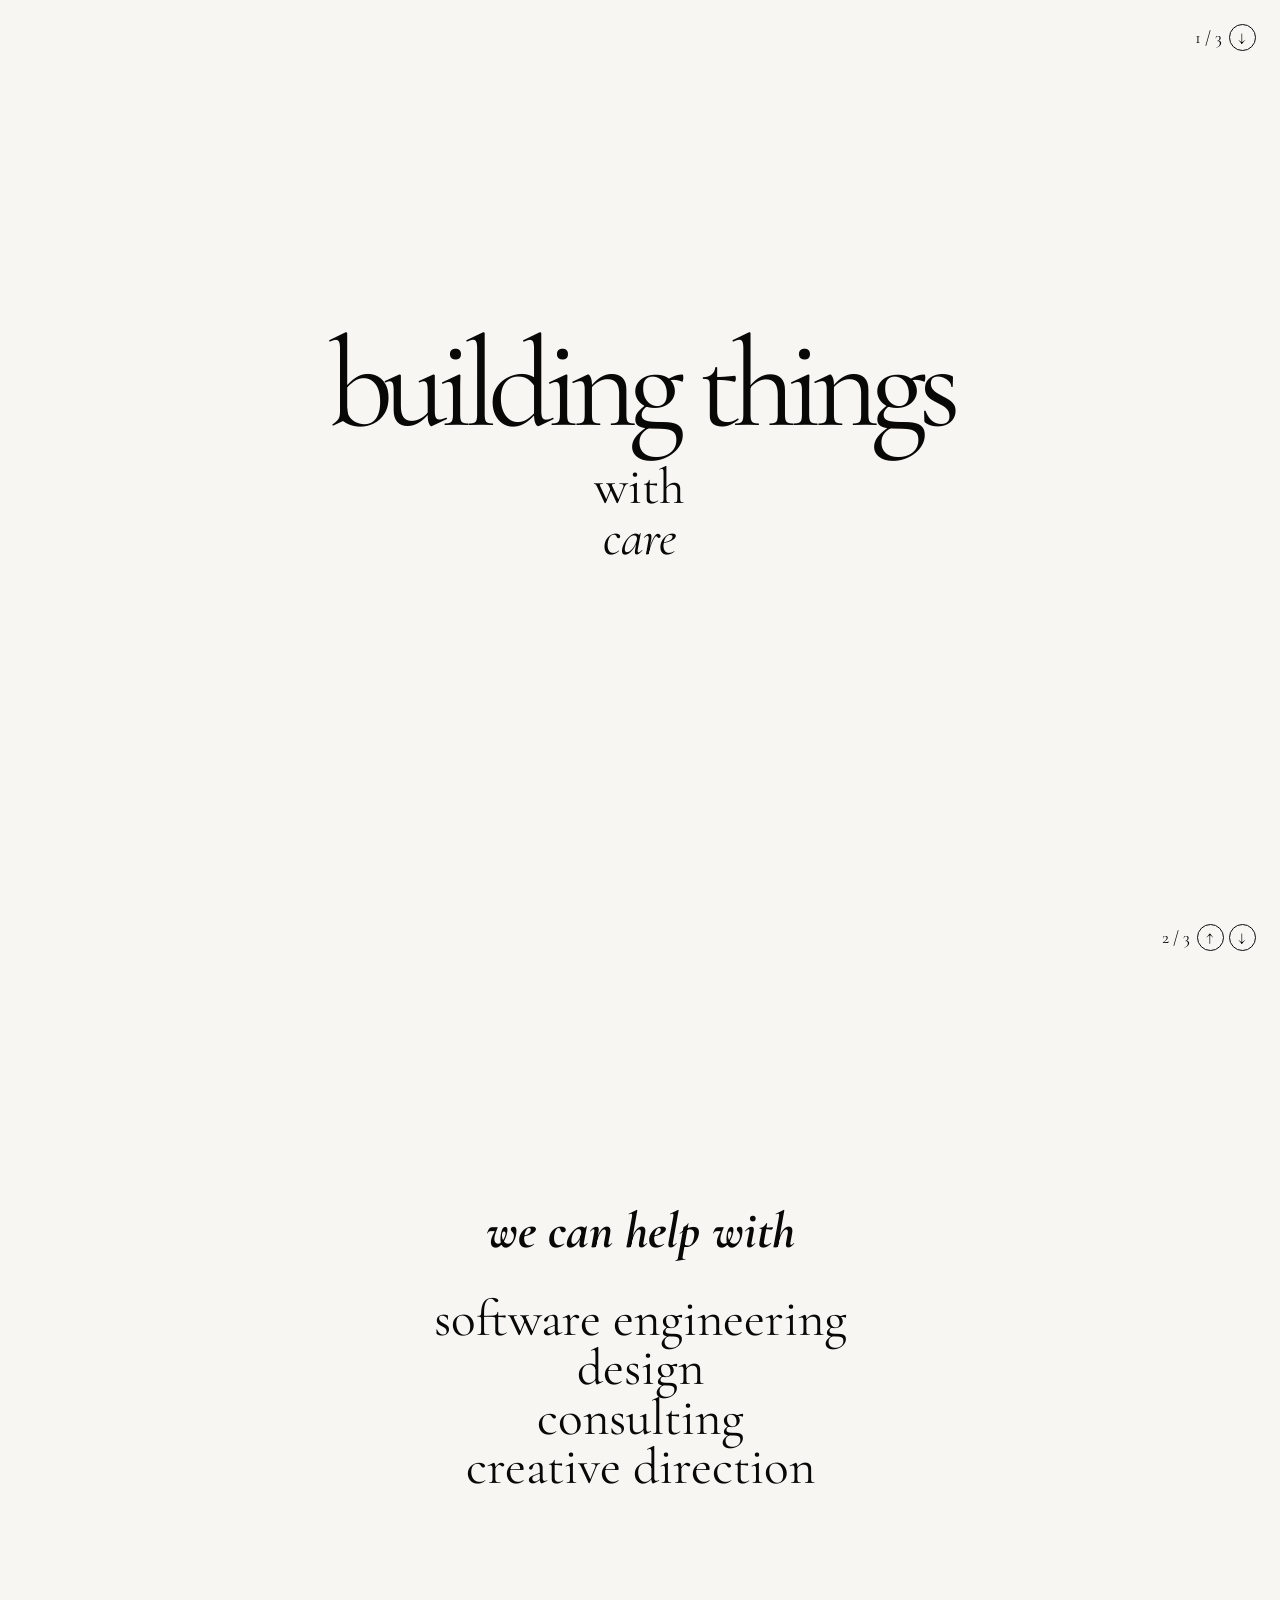
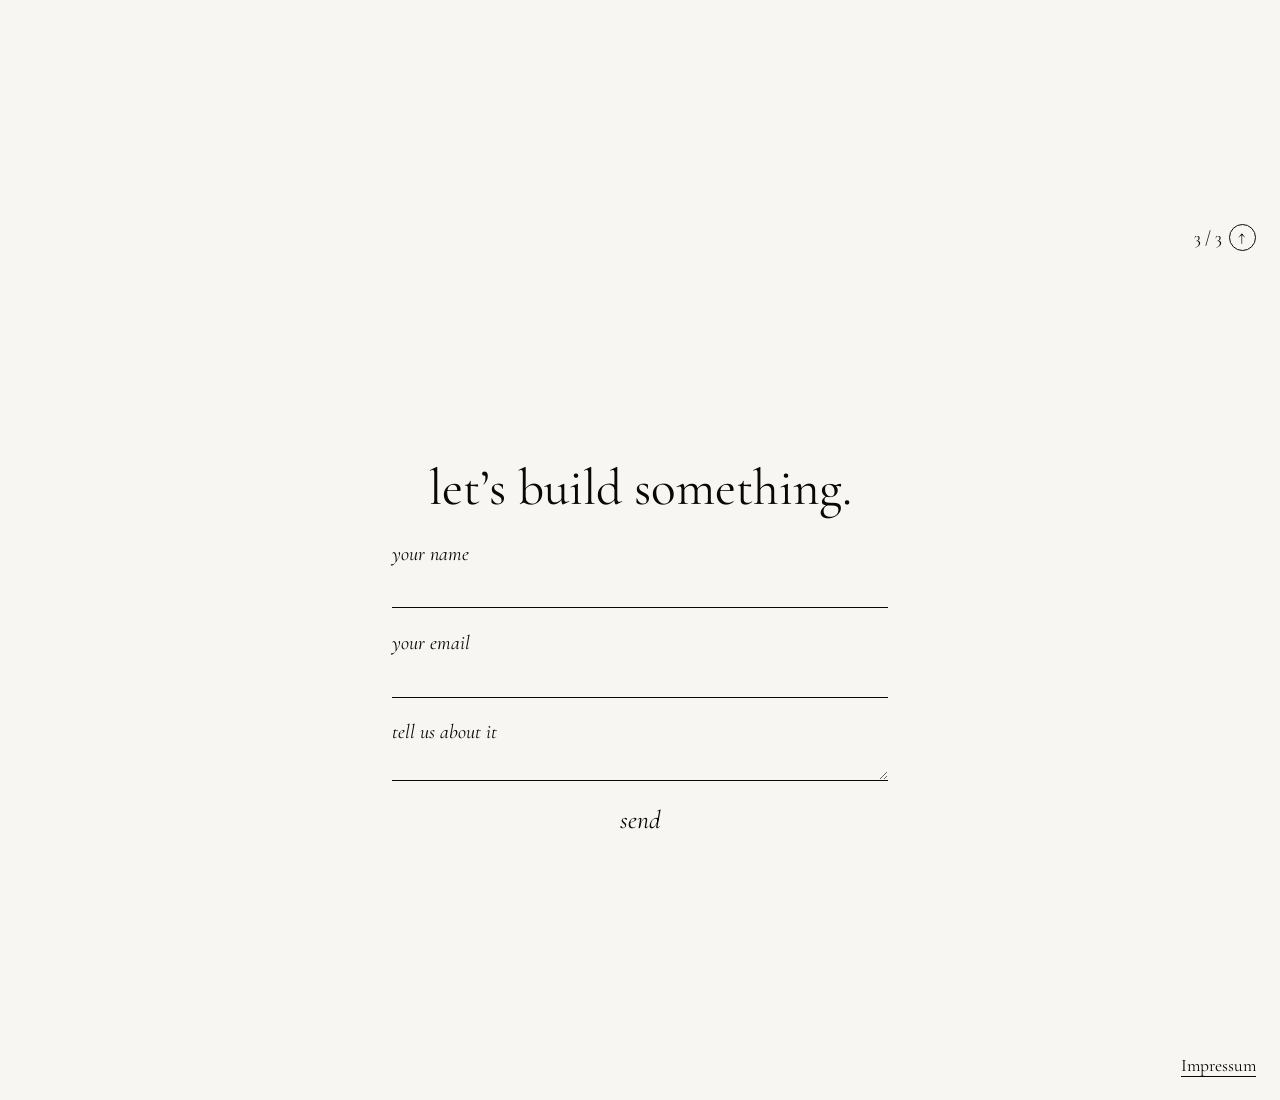
<file: index.html>
<!doctype html>
<html lang="en">
    <head>
        <meta charset="UTF-8" />
        <meta name="viewport" content="width=device-width, initial-scale=1.0" />
        <meta name="description" content="building things — a creative collective." />
        <title>building things</title>
        <link rel="preconnect" href="https://fonts.googleapis.com" />
        <link rel="preconnect" href="https://fonts.gstatic.com" crossorigin />
        <link
            href="https://fonts.googleapis.com/css2?family=Cormorant+Garamond:ital,wght@0,400;0,500;1,400&display=swap"
            rel="stylesheet"
        />
        <link rel="stylesheet" href="styles.css" />
    </head>
    <body>
        <main>
            <section class="slide intro" id="top" aria-labelledby="intro-title">
                <nav class="slide-navigation" aria-label="Slide 1 of 3">
                    <span>1 / 3</span>
                    <a href="#services" aria-label="Next slide">↓</a>
                </nav>
                <div class="centered-copy">
                    <h1 id="intro-title">building things</h1>
                    <p class="with">
                        <span>with</span>
                        <span class="word-window" aria-hidden="true">
                            <span class="word-stack">
                                <span>care</span>
                                <span>curiosity</span>
                                <span>craftsmanship</span>
                                <span>people</span>
                                <span>care</span>
                            </span>
                        </span>
                    </p>
                </div>
            </section>

            <section class="slide services" id="services" aria-labelledby="services-title">
                <nav class="slide-navigation" aria-label="Slide 2 of 3">
                    <span>2 / 3</span>
                    <a href="#top" aria-label="Previous slide">↑</a>
                    <a href="#contact" aria-label="Next slide">↓</a>
                </nav>
                <div class="centered-copy">
                    <p id="services-title">
                        <em><b>we can help with</b></em>
                    </p>
                    <ul aria-label="Services">
                        <li>software engineering</li>
                        <li>design</li>
                        <li>consulting</li>
                        <li>creative direction</li>
                    </ul>
                </div>
            </section>

            <section class="slide contact" id="contact" aria-labelledby="contact-title">
                <nav class="slide-navigation" aria-label="Slide 3 of 3">
                    <span>3 / 3</span>
                    <a href="#services" aria-label="Previous slide">↑</a>
                </nav>
                <form
                    class="contact-form"
                    action="mailto:hi@building-things.de?subject=New%20enquiry%20from%20building-things.de"
                    method="post"
                    enctype="text/plain"
                >
                    <p id="contact-title">let’s build something.</p>
                    <label>
                        <span>your name</span>
                        <input type="text" name="name" autocomplete="name" required />
                    </label>
                    <label>
                        <span>your email</span>
                        <input type="email" name="email" autocomplete="email" required />
                    </label>
                    <label>
                        <span>tell us about it</span>
                        <textarea name="message" rows="1" required></textarea>
                    </label>
                    <button type="submit">send</button>
                </form>
                <footer class="site-footer">
                    <a href="impressum.html">Impressum</a>
                </footer>
            </section>
        </main>
    </body>
</html>
</file>
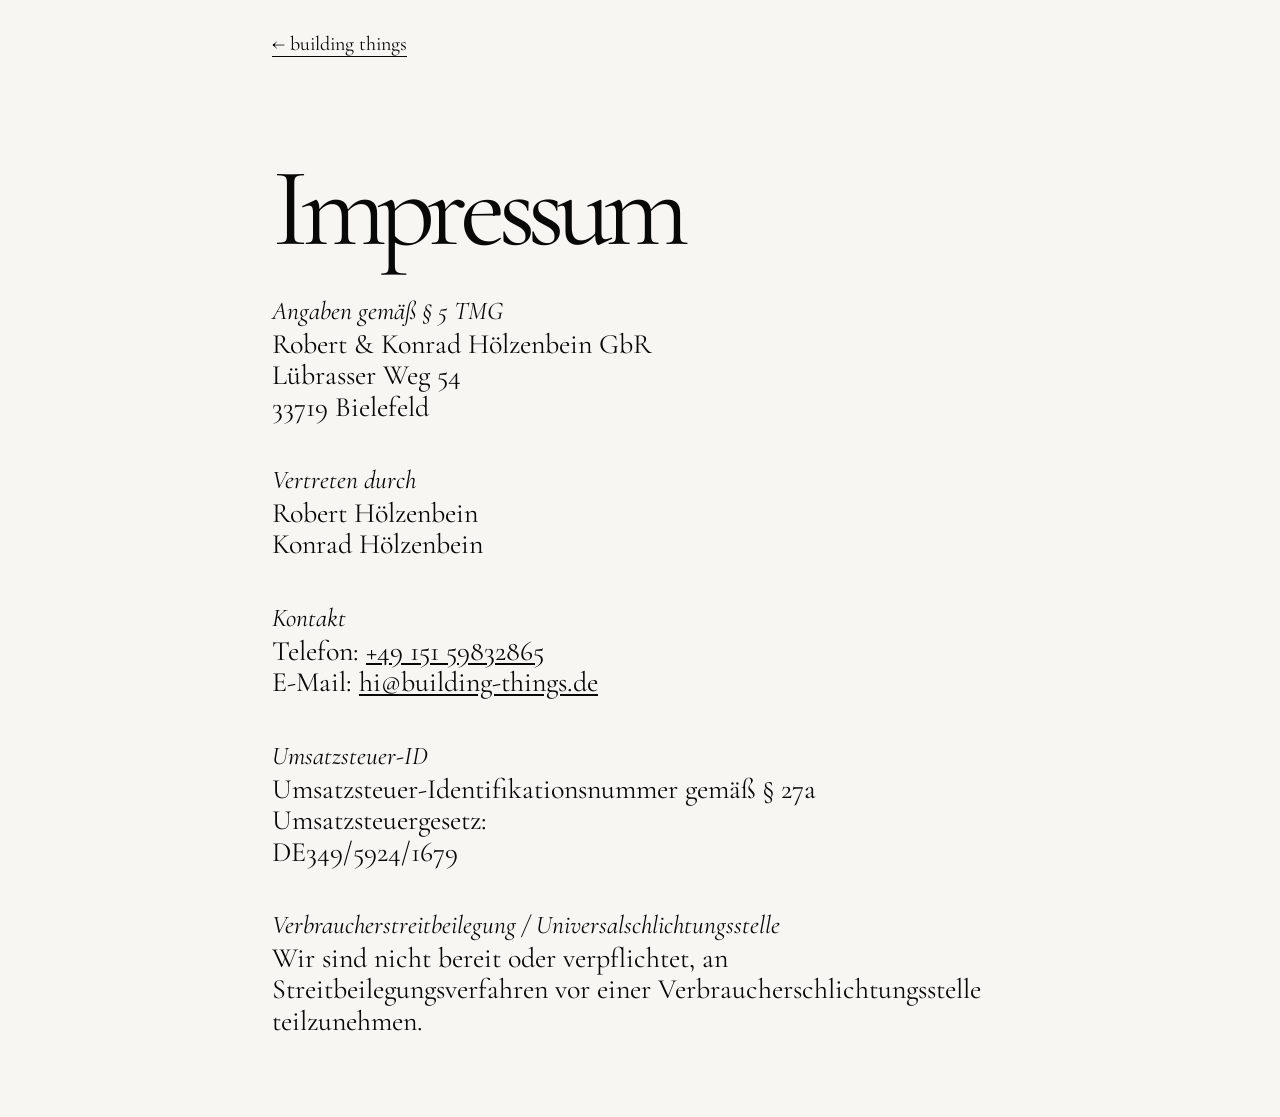
<file: impressum.html>
<!doctype html>
<html lang="de">
    <head>
        <meta charset="UTF-8" />
        <meta name="viewport" content="width=device-width, initial-scale=1.0" />
        <meta name="description" content="Impressum von Robert & Konrad Hölzenbein GbR." />
        <title>Impressum — building things</title>
        <link rel="preconnect" href="https://fonts.googleapis.com" />
        <link rel="preconnect" href="https://fonts.gstatic.com" crossorigin />
        <link
            href="https://fonts.googleapis.com/css2?family=Cormorant+Garamond:ital,wght@0,400;0,500;1,400&display=swap"
            rel="stylesheet"
        />
        <link rel="stylesheet" href="styles.css" />
    </head>
    <body>
        <main class="legal-page">
            <a class="back-link" href="index.html">← building things</a>
            <article class="legal-content">
                <h1>Impressum</h1>

                <section>
                    <h2>Angaben gemäß § 5 TMG</h2>
                    <p>
                        Robert &amp; Konrad Hölzenbein GbR<br />
                        Lübrasser Weg 54<br />
                        33719 Bielefeld
                    </p>
                </section>

                <section>
                    <h2>Vertreten durch</h2>
                    <p>Robert Hölzenbein<br />Konrad Hölzenbein</p>
                </section>

                <section>
                    <h2>Kontakt</h2>
                    <p>
                        Telefon: <a href="tel:+4915159832865">+49 151 59832865</a><br />
                        E-Mail: <a href="mailto:hi@building-things.de">hi@building-things.de</a>
                    </p>
                </section>

                <section>
                    <h2>Umsatzsteuer-ID</h2>
                    <p>
                        Umsatzsteuer-Identifikationsnummer gemäß § 27a Umsatzsteuergesetz:<br />
                        DE349/5924/1679
                    </p>
                </section>

                <section>
                    <h2>Verbraucherstreitbeilegung / Universalschlichtungsstelle</h2>
                    <p>
                        Wir sind nicht bereit oder verpflichtet, an Streitbeilegungsverfahren vor einer
                        Verbraucherschlichtungsstelle teilzunehmen.
                    </p>
                </section>
            </article>
        </main>
    </body>
</html>
</file>
<file: styles.css>
:root {
  --paper: #f7f6f3;
  --ink: #080807;
}

* { box-sizing: border-box; }

html {
  scroll-snap-type: y mandatory;
  scroll-behavior: smooth;
}

body {
  margin: 0;
  background: var(--paper);
  color: var(--ink);
  font-family: "Cormorant Garamond", Georgia, serif;
  -webkit-font-smoothing: antialiased;
}

.slide {
  position: relative;
  min-height: 100svh;
  padding: 2rem;
  display: grid;
  place-items: center;
  scroll-snap-align: start;
  scroll-snap-stop: always;
  text-align: center;
}

.centered-copy { max-width: 90vw; }

.slide-navigation {
  position: absolute;
  top: 1.5rem;
  right: 1.5rem;
  display: flex;
  align-items: center;
  gap: 0.3rem;
  font-size: 1.1rem;
  line-height: 1;
}

.slide-navigation > span { margin-right: 0.15rem; }

.slide-navigation a {
  display: grid;
  width: 1.7rem;
  height: 1.7rem;
  place-items: center;
  border: 1px solid currentColor;
  border-radius: 50%;
  color: inherit;
  text-decoration: none;
  transition: background 150ms ease, color 150ms ease;
}

.slide-navigation a:hover {
  background: var(--ink);
  color: var(--paper);
}

h1,
p,
ul { margin: 0; }

h1 {
  font-size: clamp(4rem, 10vw, 11rem);
  font-weight: 400;
  letter-spacing: -0.07em;
  line-height: 0.8;
}

.with {
  display: flex;
  flex-direction: column;
  justify-content: center;
  align-items: center;
  gap: 0;
  margin-top: 0.5em;
  font-size: clamp(2rem, 4vw, 4.5rem);
  line-height: 1;
}

.word-window {
  width: 6.4em;
  height: 1.05em;
  overflow: hidden;
  text-align: center;
  font-style: italic;
}

.word-stack {
  display: block;
  animation: roll-words 9s cubic-bezier(.65, 0, .35, 1) infinite;
}

.word-stack span {
  display: block;
  height: 1.05em;
}

@keyframes roll-words {
  0%, 17% { transform: translateY(0); }
  24%, 42% { transform: translateY(-20%); }
  49%, 67% { transform: translateY(-40%); }
  74%, 92% { transform: translateY(-60%); }
  100% { transform: translateY(-80%); }
}

.services p,
.contact-form > p {
  font-size: clamp(2.25rem, 4vw, 4.5rem);
  line-height: 0.9;
}

.services ul {
  margin-top: 0.8em;
  padding: 0;
  list-style: none;
  font-size: clamp(2.25rem, 4vw, 4.5rem);
  line-height: 0.96;
}

.contact-form {
  display: grid;
  width: min(100%, 31rem);
  gap: 1.4rem;
}

.contact-form > p { margin-bottom: 0.15em; }

.contact-form label {
  display: grid;
  gap: 0.15rem;
  text-align: left;
}

.contact-form span {
  font-size: 1.25rem;
  font-style: italic;
}

input,
textarea {
  width: 100%;
  border: 0;
  border-bottom: 1px solid currentColor;
  border-radius: 0;
  padding: 0.1rem 0 0.25rem;
  background: transparent;
  color: inherit;
  font: 400 1.75rem/1 "Cormorant Garamond", Georgia, serif;
  outline: none;
}

textarea { resize: vertical; min-height: 2.15rem; }
input:focus,
textarea:focus { border-bottom-width: 2px; }

button {
  justify-self: center;
  border: 0;
  padding: 0;
  background: transparent;
  color: inherit;
  cursor: pointer;
  font: italic 1.6rem "Cormorant Garamond", Georgia, serif;
}

button:hover { text-decoration: underline; text-underline-offset: 0.16em; }

.site-footer {
  position: absolute;
  right: 1.5rem;
  bottom: 1.5rem;
  font-size: 1.1rem;
}

.site-footer a,
.back-link {
  color: inherit;
  text-decoration: none;
  border-bottom: 1px solid currentColor;
}

.legal-page {
  width: min(100% - 3rem, 46rem);
  margin: 0 auto;
  padding: 2rem 0 5rem;
}

.back-link { font-size: 1.25rem; }

.legal-content { margin-top: clamp(4rem, 12vh, 9rem); }

.legal-content h1 {
  font-size: clamp(3.8rem, 9vw, 7rem);
  line-height: 0.8;
}

.legal-content section { margin-top: 2.75rem; }

.legal-content h2 {
  margin: 0 0 0.35rem;
  font-size: 1.6rem;
  font-style: italic;
  font-weight: 400;
  line-height: 1;
}

.legal-content p {
  font-size: clamp(1.35rem, 2.4vw, 1.75rem);
  line-height: 1.12;
}

.legal-content a {
  color: inherit;
  text-underline-offset: 0.12em;
}

@media (max-width: 520px) {
  .slide { padding: 1.5rem; }
  .slide-navigation { top: 1rem; right: 1rem; }
  .site-footer { right: 1rem; bottom: 1rem; }
  h1 { font-size: clamp(3.4rem, 17vw, 5.25rem); }
  .services p,
  .services ul,
  .contact-form > p { font-size: clamp(2.4rem, 12vw, 3.75rem); }
}

@media (prefers-reduced-motion: reduce) {
  html { scroll-behavior: auto; }
  .word-stack { animation: none; }
}
</file>
